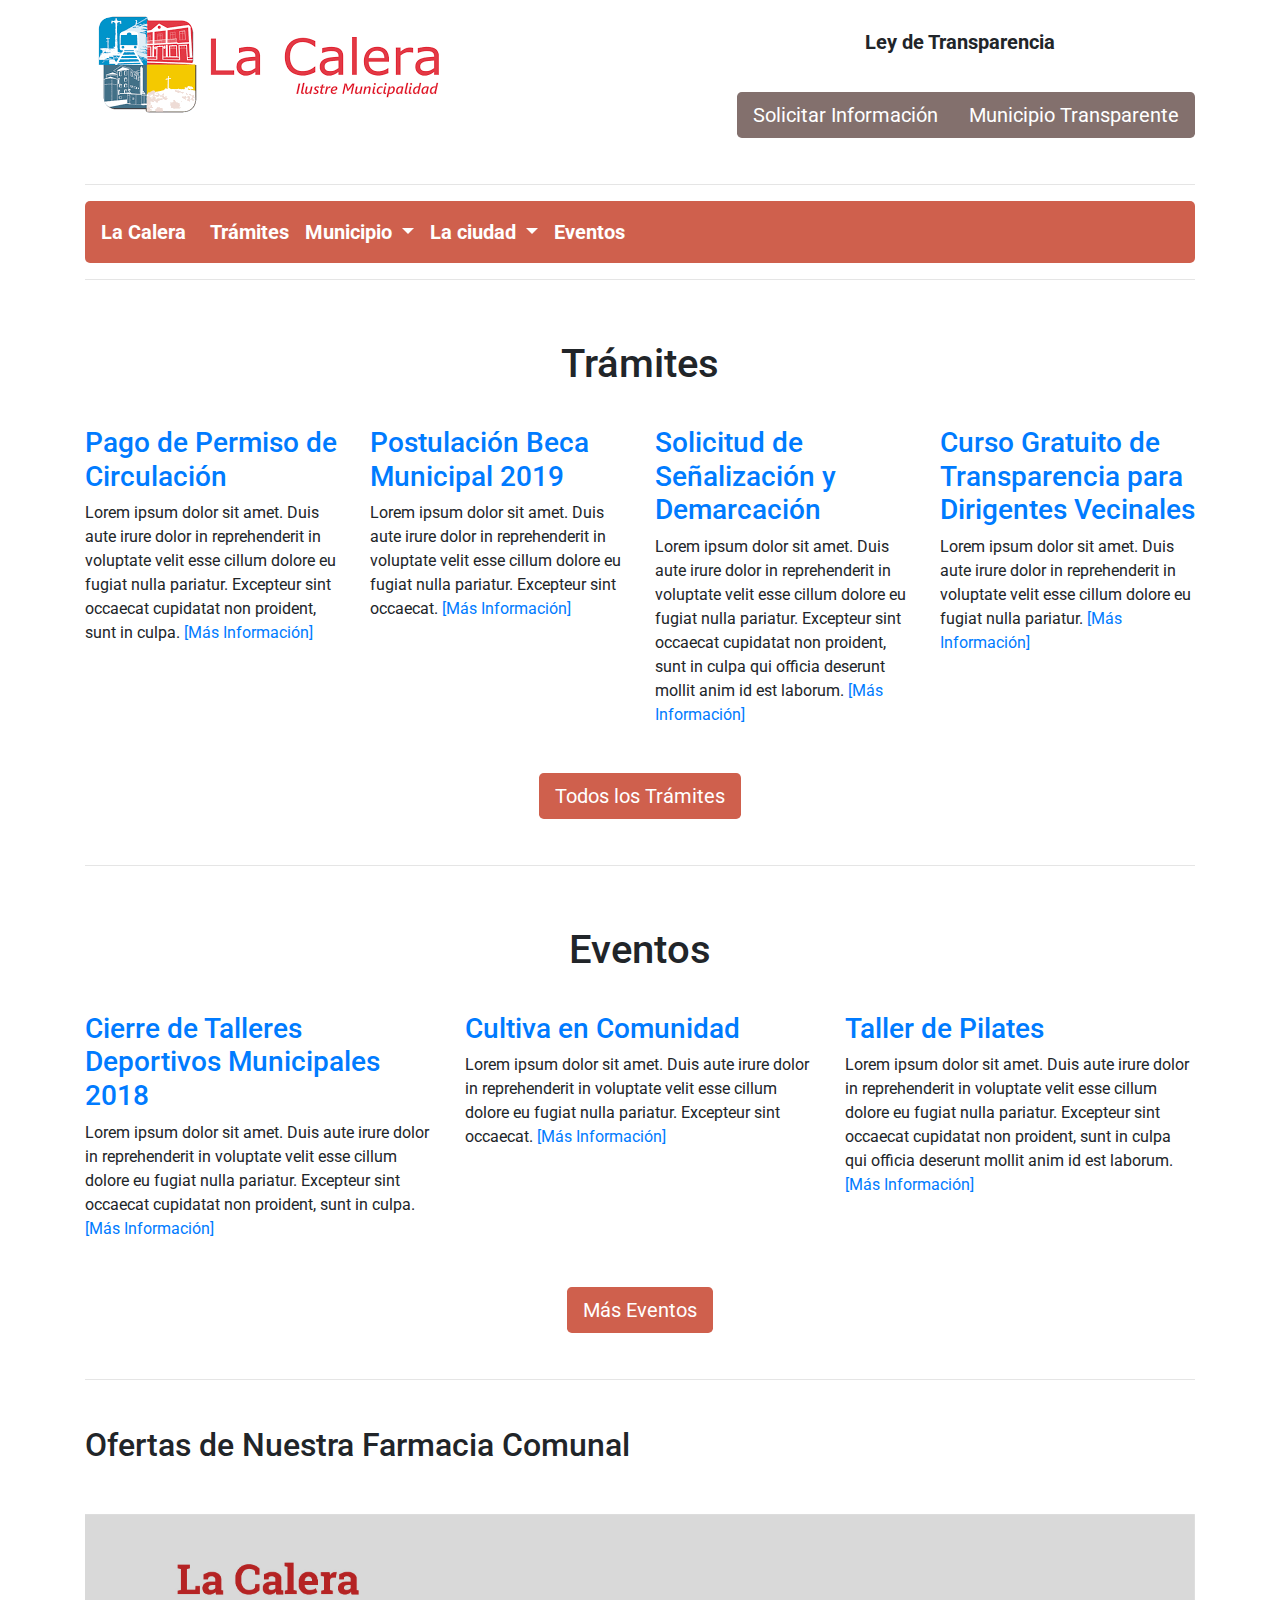
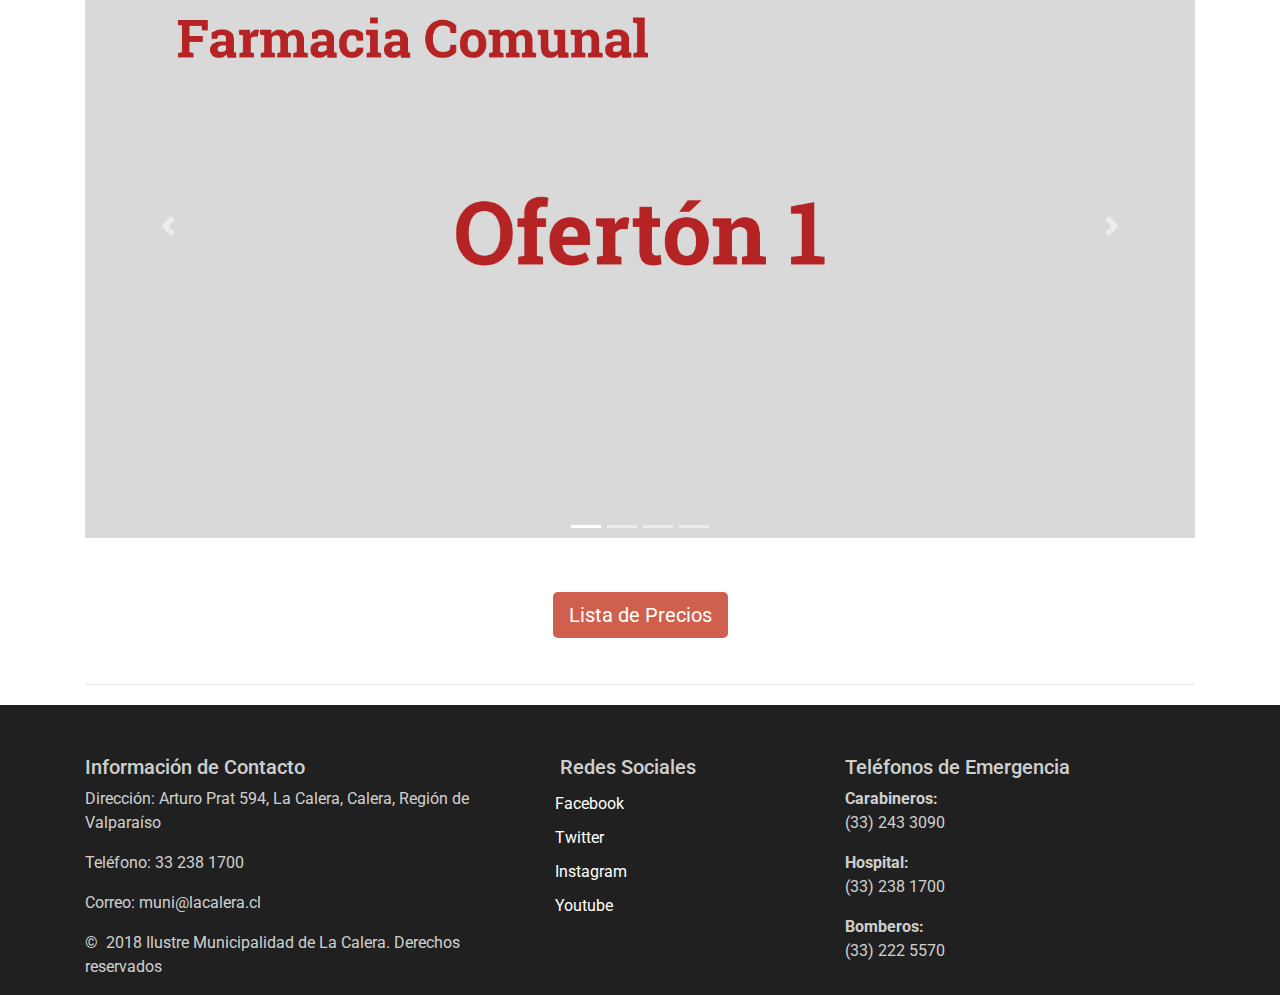
<file: bootstrap/index.html>
<!DOCTYPE html>
<html lang="es" dir="ltr">
  <head>
    <meta charset="utf-8">
    <title>La Calera</title>

    <link href="https://fonts.googleapis.com/css?family=Roboto" rel="stylesheet">
    <meta name="viewport" content="width=device-width, initial-scale=1.0">
    <link rel="stylesheet" href="css/bootstrap.min.css">
    <link rel="stylesheet" href="css/index.css">

  </head>
  <body>

    <div class="container">
      <div class="row">
        <div class="col-md">
          <img src="imagenes/LaCalera.png" align="left">

        </div>
        <div class="col-md" align="right">
            <h3 class="Transparencia"> Ley de Transparencia</h3>
          <div class="btn-group">
          <button class="btn btn-lg btn-tr1">
            <a class="lonc" href="https://www.portaltransparencia.cl/PortalPdT/web/guest/directorio-de-organismos-regulados?p_p_id=pdtorganismos_WAR_pdtorganismosportlet&orgcode=eed0173d80874210bbb59f84f65ad33f">
            Solicitar Información</a></button>
          <button class="btn btn-lg btn-tr1">
            <a class="lonc" href="http://transparencia.lacalera.cl/"></a>
            Municipio Transparente</button>
        </div>
      </div>
      </div>

<hr>
<!-- Menu de navegación -->
<nav class="navbar navbar-expand-lg navbar-light bg-light">
  <a class="navbar-brand" href="index.html">La Calera</a>
  <button class="navbar-toggler" type="button" data-toggle="collapse" data-target="#navbarNavDropdown" aria-controls="navbarNavDropdown" aria-expanded="false" aria-label="Toggle navigation">
    <span class="navbar-toggler-icon"></span>
  </button>
  <div class="collapse navbar-collapse" id="navbarNavDropdown">
    <ul class="navbar-nav">

      <li class="nav-item">
        <a class="nav-link" href="#">Trámites</a>
      </li>

      <li class="nav-item dropdown">
        <a class="nav-link dropdown-toggle" href="#" id="navbarDropdownMenuLink" role="button" data-toggle="dropdown" aria-haspopup="true" aria-expanded="false">
          Municipio
        </a>
        <div class="dropdown-menu" aria-labelledby="navbarDropdownMenuLink">
          <a class="dropdown-item" href="#">Consejo</a>
          <a class="dropdown-item" href="Alcaldesa.html">Alcaldesa</a>
          <a class="dropdown-item" href="#">Departamentos</a>
          <a class="dropdown-item" href="index_ordenanzas.html">Ordenanzas</a>
        </div>
      </li>

      <li class="nav-item dropdown">
        <a class="nav-link dropdown-toggle" href="#" id="navbarDropdownMenuLink" role="button" data-toggle="dropdown" aria-haspopup="true" aria-expanded="false">
          La ciudad
        </a>
        <div class="dropdown-menu" aria-labelledby="navbarDropdownMenuLink">
          <a class="dropdown-item" href="ciudad.html">Historia</a>
          <a class="dropdown-item" href="#">Lugares de interés</a>
        </div>

      <li class="nav-item">
        <a class="nav-link" href="eventos.html">Eventos</a>
      </li>

      </li>
    </ul>
  </div>
</nav>
<hr>
<!--fin menu de navegación-->


<!-- Trámites -->
<div>
<h1>Trámites</h1>
</div>

<div class="row">
      <div class="col-md"><h3><a href="#">Pago de Permiso de Circulación</a></h3>
        <p>Lorem ipsum dolor sit amet. Duis aute irure dolor in reprehenderit in voluptate velit esse cillum dolore eu fugiat nulla pariatur. Excepteur sint occaecat cupidatat non proident, sunt in culpa. <a href="#">[Más Información]</a></p></div>

      <div class="col-md"><h3><a href="#">Postulación Beca Municipal 2019</a></h3>
        <p>Lorem ipsum dolor sit amet. Duis aute irure dolor in reprehenderit in voluptate velit esse cillum dolore eu fugiat nulla pariatur. Excepteur sint occaecat. <a href="#">[Más Información]</a> </p></div>

      <div class="col-md"><h3><a href="#">Solicitud de Señalización y Demarcación</a></h3>
        <p>Lorem ipsum dolor sit amet. Duis aute irure dolor in reprehenderit in voluptate velit esse cillum dolore eu fugiat nulla pariatur. Excepteur sint occaecat cupidatat non proident, sunt in culpa qui officia deserunt mollit anim id est laborum. <a href="#">[Más Información]</a></p>   </div>

      <div class="col-md"><h3><a href="#">Curso Gratuito de Transparencia para Dirigentes Vecinales</a></h3>
        <p>Lorem ipsum dolor sit amet. Duis aute irure dolor in reprehenderit in voluptate velit esse cillum dolore eu fugiat nulla pariatur. <a href="#">[Más Información]</a></p></div>
  </div>
<!-- boton tramites -->
      <div class="col-12 text-center">
          <button type="button" class="btn btn-primary btn-lg">Todos los Trámites</button>
      </div>
<hr>

<!-- eventos -->
<div>
<h1>Eventos</h1>
</div>

<div class="row">
    <div class="col-md"><h3><a href="#">Cierre de Talleres Deportivos Municipales 2018</a></h3>
      <p>Lorem ipsum dolor sit amet. Duis aute irure dolor in reprehenderit in voluptate velit esse cillum dolore eu fugiat nulla pariatur. Excepteur sint occaecat cupidatat non proident, sunt in culpa. <a href="#">[Más Información]</a></p></div>

    <div class="col-md"><h3><a href="#">Cultiva en Comunidad</a></h3>
      <p>Lorem ipsum dolor sit amet. Duis aute irure dolor in reprehenderit in voluptate velit esse cillum dolore eu fugiat nulla pariatur. Excepteur sint occaecat. <a href="#">[Más Información]</a> </p></div>

    <div class="col-md"><h3><a href="#">Taller de Pilates</a></h3>
      <p>Lorem ipsum dolor sit amet. Duis aute irure dolor in reprehenderit in voluptate velit esse cillum dolore eu fugiat nulla pariatur. Excepteur sint occaecat cupidatat non proident, sunt in culpa qui officia deserunt mollit anim id est laborum. <a href="#">[Más Información]</a></p>   </div>
</div>

<!-- boton Eventos -->
<div class="col-12 text-center">
    <button type="button" class="btn btn-primary btn-lg">Más Eventos</button>
</div>
<hr>


<!-- farmacia comunal-->
<div class="row">
    <div class="col-md"><h2>Ofertas de Nuestra Farmacia Comunal</h2></div>
</div>


<!-- SLIDE-->
<div id="carouselExampleIndicators" class="carousel slide" data-ride="carousel">
  <ol class="carousel-indicators">
    <li data-target="#carouselExampleIndicators" data-slide-to="0" class="active"></li>
    <li data-target="#carouselExampleIndicators" data-slide-to="1"></li>
    <li data-target="#carouselExampleIndicators" data-slide-to="2"></li>
    <li data-target="#carouselExampleIndicators" data-slide-to="3"></li>
  </ol>

  <div class="carousel-inner">
    <div class="carousel-item active">
      <img class="d-block w-100" src="imagenes/oferton1.jpg" alt="oferta 1">
    </div>
    <div class="carousel-item">
      <img class="d-block w-100" src="imagenes/oferton2.jpg" alt="oferta 2">
    </div>
    <div class="carousel-item">
      <img class="d-block w-100" src="imagenes/oferton3.jpg" alt="oferta 3">
    </div>
    <div class="carousel-item">
      <img class="d-block w-100" src="imagenes/oferton4.jpg" alt="oferta 4">
    </div>
  </div>
  <a class="carousel-control-prev" href="#carouselExampleIndicators" role="button" data-slide="prev">
    <span class="carousel-control-prev-icon" aria-hidden="true"></span>
    <span class="sr-only">Previous</span>
  </a>
  <a class="carousel-control-next" href="#carouselExampleIndicators" role="button" data-slide="next">
    <span class="carousel-control-next-icon" aria-hidden="true"></span>
    <span class="sr-only">Next</span>
  </a>
</div>

<!--Boton-->
<br>
<div class="col-12 text-center">
    <button type="button" class="btn btn-primary btn-lg">Lista de Precios</button>
</div>
<hr>
<!-- FIN SLIDE-->

  </div>


<!--footer-->
<footer class="section footer-classic context-dark bg-image" style="background: #202020;">
        <div class="container">
          <div class="row row-30">
            <div class="col-md-4 col-xl-5">
              <div class="pr-xl-4">

                  <h5>Información de Contacto</h5>
                  <dl class="contact-list">
                    <dd>Dirección: Arturo Prat 594, La Calera, Calera, Región de Valparaíso</dd>
                  </dl>
                  <dl class="contact-list">
                    <dd>Teléfono: 33 238 1700</dd>
                  </dl>
                  <dl class="contact-list">
                  <dd><a href="mailto:muni@lacalera.cl"></a>Correo: muni@lacalera.cl</dd>
                  </dl>

                <!-- Derechos-->
                <p class="rights"><span>©  </span><span class="copyright-year">2018</span><span> </span><span>Ilustre Municipalidad de La Calera</span><span>. </span><span>Derechos reservados</span></p>
              </div>
            </div>

            <div class="col-md-4 col-xl-3">
              <h5>Redes Sociales</h5>
              <ul class="nav-list">
                <li><a href="https://www.facebook.com/munilacalera/">Facebook</a></li>
                <li><a href="https://twitter.com/MuniLaCalera">Twitter</a></li>
                <li><a href="https://www.instagram.com/lacaleramuni/">Instagram</a></li>
                <li><a href="https://www.youtube.com/user/lacaleracomunaviva">Youtube</a></li>
              </ul>
            </div>

            <div class="col-md-4">
              <h5>Teléfonos de Emergencia</h5>
              <dl class="contact-list">
                <dt>Carabineros:</dt>
                <dd>(33) 243 3090</dd>
              </dl>
              <dl class="contact-list">
                <dt>Hospital:</dt>
                <dd>(33) 238 1700</dd>
              </dl>
              <dl class="contact-list">
                <dt>Bomberos:</dt>
                <dd>(33) 222 5570</dd>
              </dl>
            </div>
          </div>
        </div>

</footer>
<!--fin footer-->

<script src="js/jquery.js"></script>
<script src="js/bootstrap.min.js"></script>
  </body>
</html>
</file>
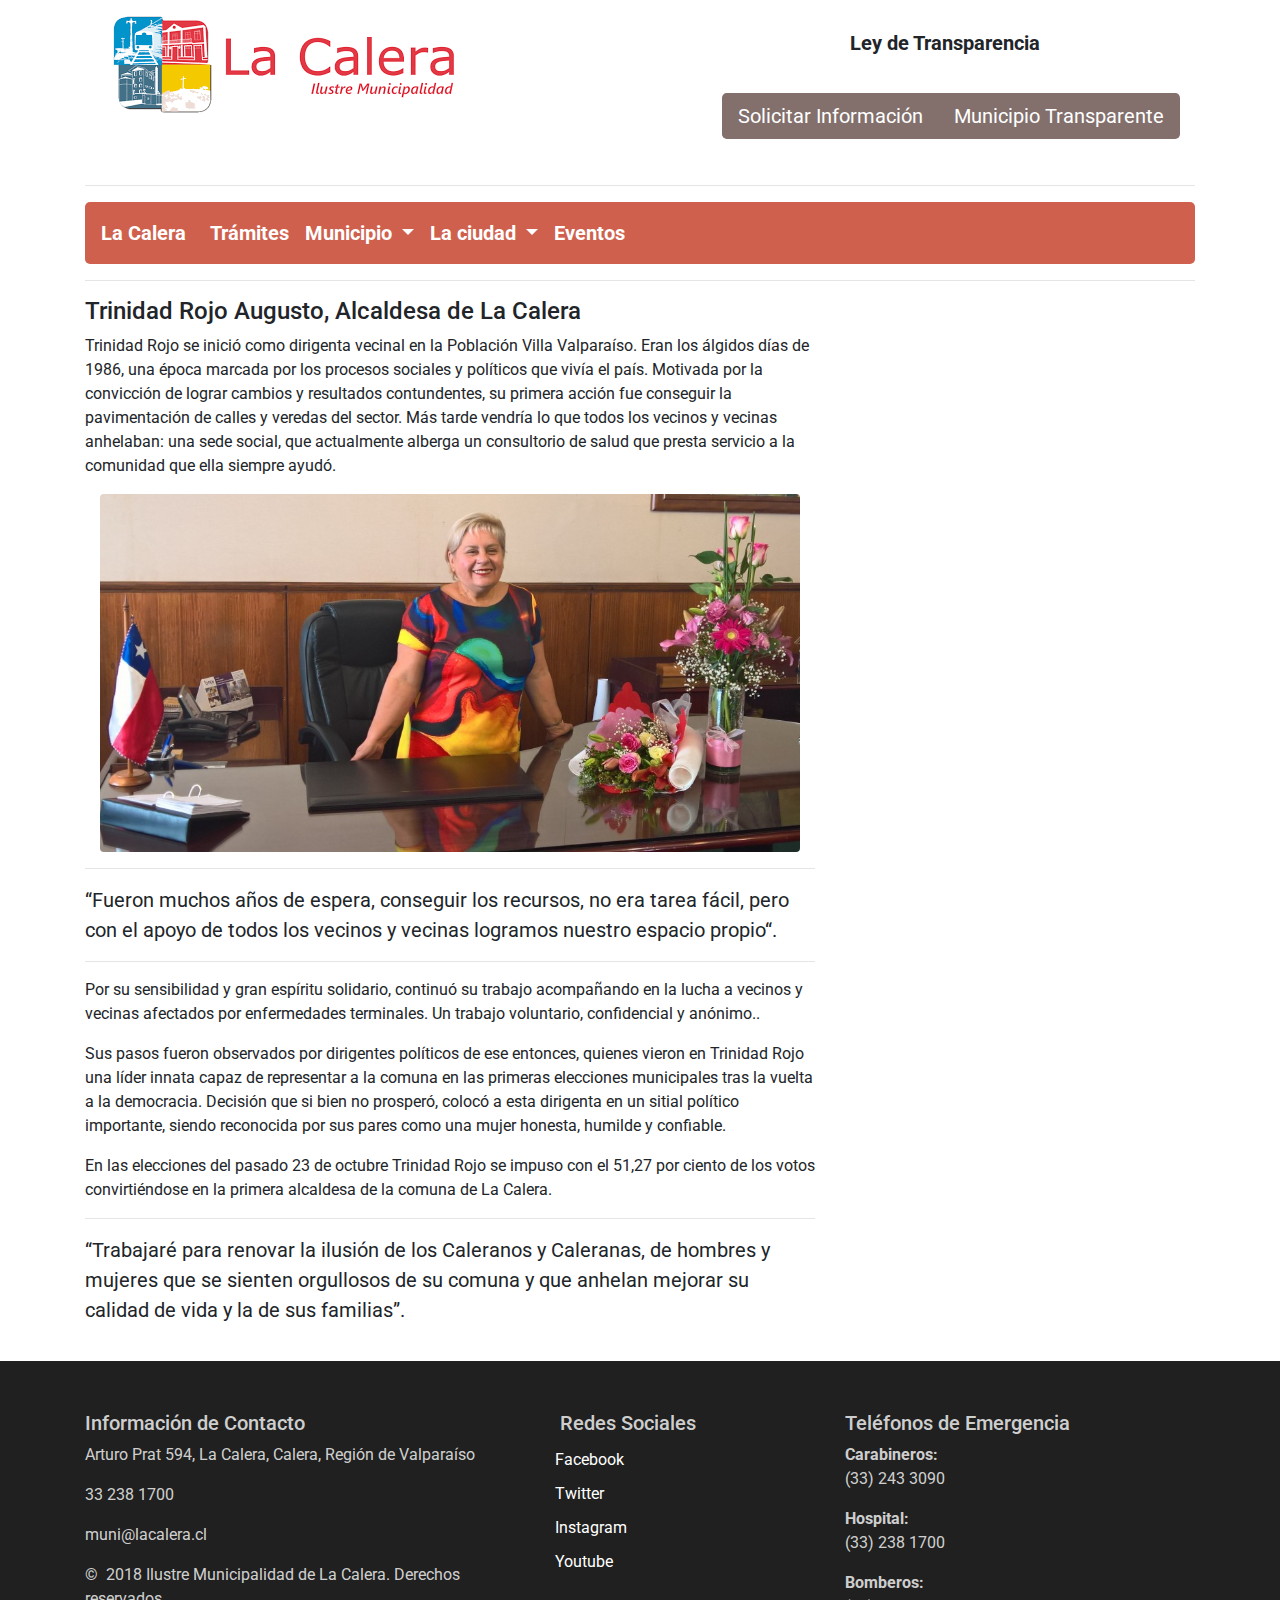
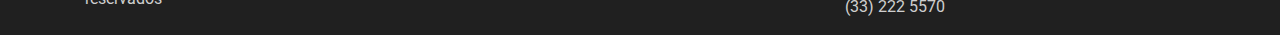
<file: bootstrap/Alcaldesa.html>
<!DOCTYPE html>
<html lang="es" dir="ltr">
  <head>
    <meta charset="utf-8">
    <title>Nuestra Alcaldesa</title>

    <link href="https://fonts.googleapis.com/css?family=Roboto" rel="stylesheet">
    <meta name="viewport" content="width=device-width, initial-scale=1.0">
    <link rel="stylesheet" href="css/bootstrap.min.css">
    <link rel="stylesheet" href="css/index.css">

  </head>
  <body>
    <div class="container">
      <div class="rowt">
        <div class="col-md">
          <img src="imagenes/LaCalera.png" align="left">

        </div>
        <div class="col-md" align="right">
            <h3 class="Transparencia"> Ley de Transparencia</h3>
          <div class="btn-group">
          <button class="btn btn-lg btn-tr1">
            <a class="lonc"href="https://www.portaltransparencia.cl/PortalPdT/web/guest/directorio-de-organismos-regulados?p_p_id=pdtorganismos_WAR_pdtorganismosportlet&orgcode=eed0173d80874210bbb59f84f65ad33f">
            Solicitar Información</button></a>
          <button class="btn btn-lg btn-tr1">
            <a class="lonc"href="http://transparencia.lacalera.cl/">
            Municipio Transparente</button></link></a>
        </div>
      </div>
      </div>

<hr>
<!-- Menu de navegación -->
<nav class="navbar navbar-expand-lg navbar-light bg-light">
  <a class="navbar-brand" href="index.html">La Calera</a>
  <button class="navbar-toggler" type="button" data-toggle="collapse" data-target="#navbarNavDropdown" aria-controls="navbarNavDropdown" aria-expanded="false" aria-label="Toggle navigation">
    <span class="navbar-toggler-icon"></span>
  </button>
  <div class="collapse navbar-collapse" id="navbarNavDropdown">
    <ul class="navbar-nav">

      <li class="nav-item">
        <a class="nav-link" href="#">Trámites</a>
      </li>

      <li class="nav-item dropdown">
        <a class="nav-link dropdown-toggle" href="#" id="navbarDropdownMenuLink" role="button" data-toggle="dropdown" aria-haspopup="true" aria-expanded="false">
          Municipio
        </a>
        <div class="dropdown-menu" aria-labelledby="navbarDropdownMenuLink">
          <a class="dropdown-item" href="#">Consejo</a>
          <a class="dropdown-item" href="Alcaldesa.html">Alcaldesa</a>
          <a class="dropdown-item" href="#">Departamentos</a>
          <a class="dropdown-item" href="index_ordenanzas.html">Ordenanzas</a>
        </div>
      </li>

      <li class="nav-item dropdown">
        <a class="nav-link dropdown-toggle" href="#" id="navbarDropdownMenuLink" role="button" data-toggle="dropdown" aria-haspopup="true" aria-expanded="false">
          La ciudad
        </a>
        <div class="dropdown-menu" aria-labelledby="navbarDropdownMenuLink">
          <a class="dropdown-item" href="ciudad.html">Historia</a>
          <a class="dropdown-item" href="#">Lugares de interés</a>
        </div>

      <li class="nav-item">
        <a class="nav-link" href="eventos.html">Eventos</a>
      </li>

      </li>
    </ul>
  </div>
</nav>
<hr>
<!--fin menu de navegación-->

<!--Alcardesa-->
<div class="row">
  <div class="col-lg-8">
    <h4>Trinidad Rojo Augusto, Alcaldesa de La Calera</h4>
    <p class="lectura">Trinidad Rojo se inició como dirigenta vecinal en la Población Villa Valparaíso. Eran los álgidos días de 1986, una época marcada por los procesos sociales y políticos que vivía el país. Motivada por la convicción de lograr cambios y resultados contundentes, su primera acción fue conseguir la pavimentación de calles y veredas del sector. Más tarde vendría lo que todos los vecinos y vecinas anhelaban: una sede social, que actualmente alberga un consultorio de salud que presta servicio a la comunidad que ella siempre ayudó.</p>

    <div class="col">
      <img src="imagenes/Alcaldesa-Trinidad-Rojo-2-1024x524.jpg" class="img-fluid rounded" alt="Imagen de Alcaldesa Trinidad Rojo">
    </div>
    <hr>
    <blockquote class="blockquote">
      <p class="mb-0">“Fueron muchos años de espera, conseguir los recursos, no era tarea fácil, pero con el apoyo de todos los vecinos y vecinas logramos nuestro espacio propio“.</p>

    </blockquote>

<hr>

    <p class="lectura">Por su sensibilidad y gran espíritu  solidario, continuó su trabajo  acompañando en la lucha a vecinos y vecinas  afectados por enfermedades terminales. Un trabajo voluntario, confidencial y anónimo..</p>
    <p class="lectura">Sus pasos fueron observados por dirigentes políticos de ese entonces, quienes vieron en Trinidad Rojo una líder innata capaz de representar a la comuna en las primeras elecciones municipales tras  la vuelta a la democracia. Decisión que si bien no prosperó, colocó a esta dirigenta en un sitial político importante, siendo reconocida por sus pares como una mujer honesta, humilde y confiable.</p>
    <p class="lectura">En las elecciones del pasado 23 de octubre Trinidad Rojo se impuso con el 51,27 por ciento de los votos convirtiéndose en la primera alcaldesa de la comuna de La Calera.</p>
    <blockquote class="blockquote">

<hr>

      <p class="mb-0">“Trabajaré para renovar la ilusión de los Caleranos y Caleranas, de hombres y mujeres que se sienten orgullosos de su comuna y que anhelan mejorar su calidad de vida y la de sus familias”.</p>
    </blockquote>


</div>
  <div class="col-lg-4">
    <p></p>
  </div>
</div>





</div>
<!--footer-->
<footer class="section footer-classic context-dark bg-image" style="background: #202020;">
        <div class="container">
          <div class="row row-30">
            <div class="col-md-4 col-xl-5">
              <div class="pr-xl-4">

                  <h5>Información de Contacto</h5>
                  <dl class="contact-list">
                    <dd>Arturo Prat 594, La Calera, Calera, Región de Valparaíso</dd>
                  </dl>
                  <dl class="contact-list">
                    <dd>33 238 1700</dd>
                  </dl>
                  <dl class="contact-list">
                  <dd><a href="mailto:muni@lacalera.cl"></a>muni@lacalera.cl</dd>
                  </dl>

                <!-- Derechos-->
                <p class="rights"><span>©  </span><span class="copyright-year">2018</span><span> </span><span>Ilustre Municipalidad de La Calera</span><span>. </span><span>Derechos reservados</span></p>
              </div>
            </div>

            <div class="col-md-4 col-xl-3">
              <h5>Redes Sociales</h5>
              <ul class="nav-list">
                <li><a href="https://www.facebook.com/munilacalera/">Facebook</a></li>
                <li><a href="https://twitter.com/MuniLaCalera">Twitter</a></li>
                <li><a href="https://www.instagram.com/lacaleramuni/">Instagram</a></li>
                <li><a href="https://www.youtube.com/user/lacaleracomunaviva">Youtube</a></li>
              </ul>
            </div>

            <div class="col-md-4">
              <h5>Teléfonos de Emergencia</h5>
              <dl class="contact-list">
                <dt>Carabineros:</dt>
                <dd>(33) 243 3090</dd>
              </dl>
              <dl class="contact-list">
                <dt>Hospital:</dt>
                <dd>(33) 238 1700</dd>
              </dl>
              <dl class="contact-list">
                <dt>Bomberos:</dt>
                <dd>(33) 222 5570</dd>
              </dl>
            </div>
          </div>
        </div>

</footer>
<!--fin footer-->

<script src="js/jquery.js"></script>
<script src="js/bootstrap.min.js"></script>
  </body>
</html>
</file>
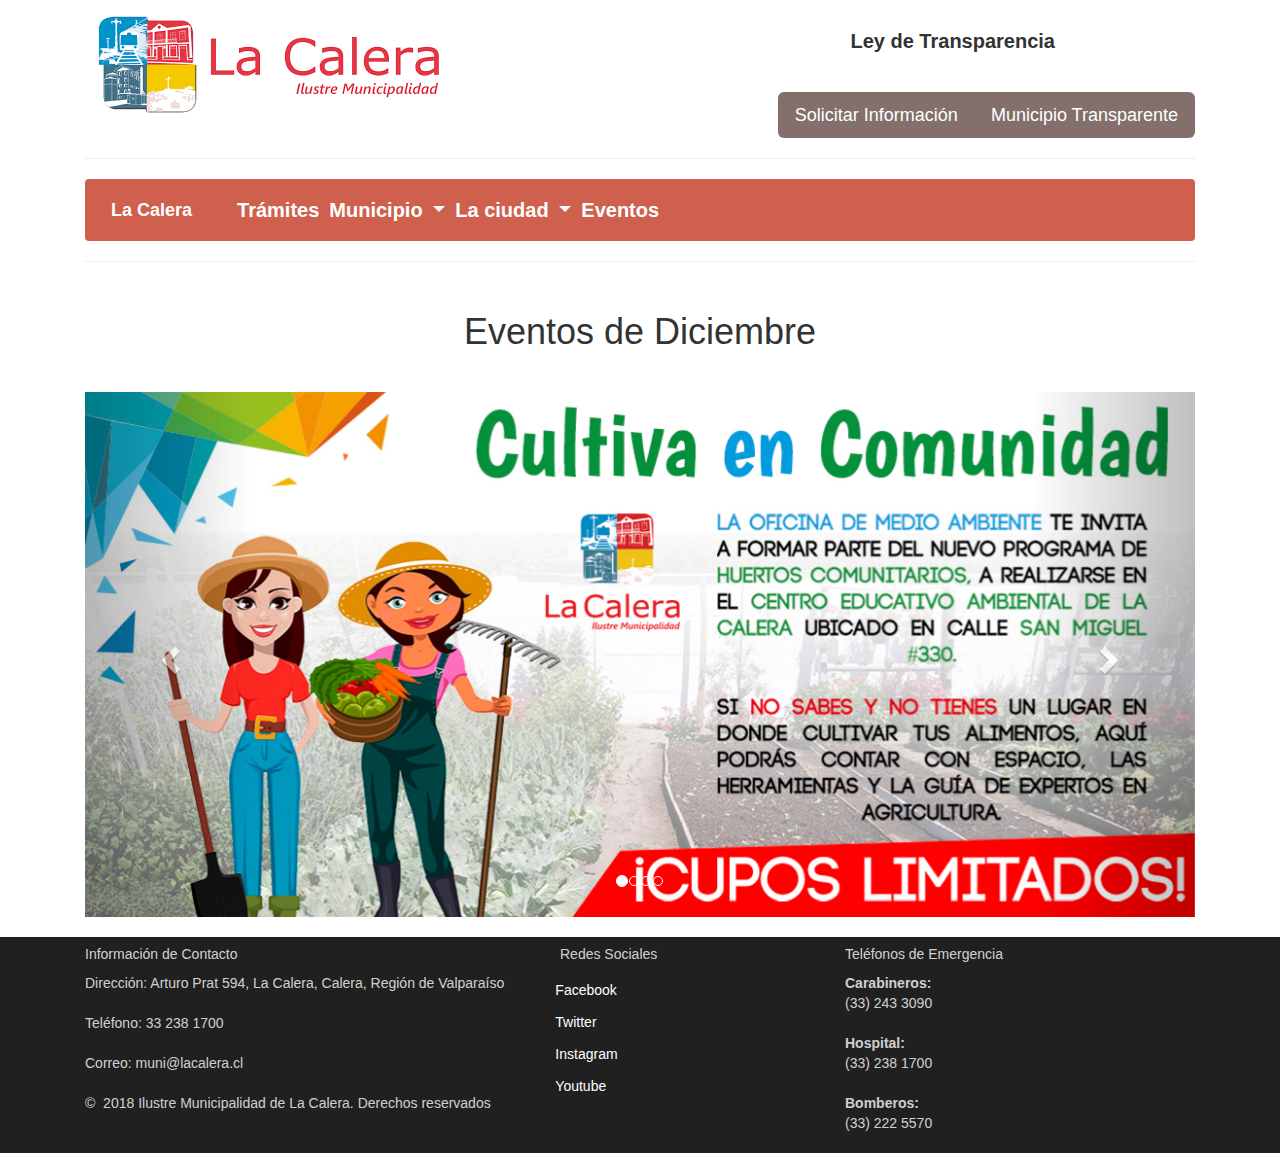
<file: bootstrap/eventos.html>
<!DOCTYPE html>
<html lang="es" dir="ltr">
  <head>
    <meta charset="utf-8">
    <title>Eventos</title>

    <link href="https://fonts.googleapis.com/css?family=Roboto" rel="stylesheet">
    <meta name="viewport" content="width=device-width, initial-scale=1.0">
    <link rel="stylesheet" href="css/bootstrap.min.css">
    <link rel="stylesheet" href="css/index.css">
    <link rel="stylesheet" href="https://maxcdn.bootstrapcdn.com/bootstrap/3.3.7/css/bootstrap.min.css">
      <script src="https://ajax.googleapis.com/ajax/libs/jquery/3.3.1/jquery.min.js"></script>
      <script src="https://maxcdn.bootstrapcdn.com/bootstrap/3.3.7/js/bootstrap.min.js"></script>

  </head>
  <body>
    <div class="container">
      <div class="row">
        <div class="col-md">
          <img src="imagenes/LaCalera.png" align="left">

        </div>
        <div class="col-md" align="right">
            <h3 class="Transparencia"> Ley de Transparencia</h3>
          <div class="btn-group">
          <button class="btn btn-lg btn-tr1">
            <a class="lonc"href="https://www.portaltransparencia.cl/PortalPdT/web/guest/directorio-de-organismos-regulados?p_p_id=pdtorganismos_WAR_pdtorganismosportlet&orgcode=eed0173d80874210bbb59f84f65ad33f">
            Solicitar Información</button></a>
          <button class="btn btn-lg btn-tr1">
            <a class="lonc"href="http://transparencia.lacalera.cl/">
            Municipio Transparente</button></link></a>
        </div>
      </div>
      </div>

      <header>
      </header>
<hr>
<!-- Menu de navegación -->
<nav class="navbar navbar-expand-lg navbar-light bg-light">
  <a class="navbar-brand" href="index.html">La Calera</a>
  <button class="navbar-toggler" type="button" data-toggle="collapse" data-target="#navbarNavDropdown" aria-controls="navbarNavDropdown" aria-expanded="false" aria-label="Toggle navigation">
    <span class="navbar-toggler-icon"></span>
  </button>
  <div class="collapse navbar-collapse" id="navbarNavDropdown">
    <ul class="navbar-nav">

      <li class="nav-item">
        <a class="nav-link" href="#">Trámites</a>
      </li>

      <li class="nav-item dropdown">
        <a class="nav-link dropdown-toggle" href="#" id="navbarDropdownMenuLink" role="button" data-toggle="dropdown" aria-haspopup="true" aria-expanded="false">
          Municipio
        </a>
        <div class="dropdown-menu" aria-labelledby="navbarDropdownMenuLink">
          <a class="dropdown-item" href="#">Consejo</a>
          <a class="dropdown-item" href="Alcaldesa.html">Alcaldesa</a>
          <a class="dropdown-item" href="#">Departamentos</a>
          <a class="dropdown-item" href="index_ordenanzas.html">Ordenanzas</a>
        </div>
      </li>

      <li class="nav-item dropdown">
        <a class="nav-link dropdown-toggle" href="#" id="navbarDropdownMenuLink" role="button" data-toggle="dropdown" aria-haspopup="true" aria-expanded="false">
          La ciudad
        </a>
        <div class="dropdown-menu" aria-labelledby="navbarDropdownMenuLink">
          <a class="dropdown-item" href="#">Historia</a>
          <a class="dropdown-item" href="#">Lugares de interés</a>
        </div>

      <li class="nav-item">
        <a class="nav-link" href="eventos.html">Eventos</a>
      </li>

      </li>
    </ul>
  </div>
</nav>
<hr>


<!--EVENTOS-->

<div class="container-eventos">
    <h1>Eventos de Diciembre</h1>
</div>

<div id="myCarousel" class="carousel slide" data-ride="carousel">

<!-- indicadores -->
<ol class="carousel-indicators">
<li data-target="#myCarousel" data-slide-to="0" class="active"></li>
<li data-target="#myCarousel" data-slide-to="1"></li>
<li data-target="#myCarousel" data-slide-to="2"></li>
<li data-target="#myCarousel" data-slide-to="3"></li>

</ol>

<!-- wrapper slides -->
<div class="carousel-inner">

<div class="item active">
  <a title="comunidad" href="http://lacalera.cl/archivo/7362"><img src="imagenes/comunidad.jpg" alt="comunidad"></a>
</div>

<div class="item">
  <a title="horario cardio" href="http://lacalera.cl/archivo/6530"><img src="imagenes/horario-cardio.jpg" alt="horario cardio"></a>
</div>

<div class="item">
  <a title="campaña de tapitas" href="http://lacalera.cl/archivo/6011"><img src="imagenes/campaña-de-tapita.jpg" alt="campaña de tapitas"></a>
</div>

<div class="item">
  <a title="termino taller 2018" href="http://lacalera.cl/archivo/7437"><img src="imagenes/termino_taller2018.jpg" alt="termino taller 2018"></a>
</div>

</div>

<!-- botones -->
<a class="left carousel-control" href="#myCarousel" data-slide="prev">
<span class="glyphicon glyphicon-chevron-left"></span>
<span class="sr-only">Previous</span>
</a>
<a class="right carousel-control" href="#myCarousel" data-slide="next">
<span class="glyphicon glyphicon-chevron-right"></span>
<span class="sr-only">Next</span>
</a>
</div>




    </div>
</div>

</div>




<!--FIN EVENTOS-->


<!--footer-->
<footer class="section footer-classic context-dark bg-image" style="background: #202020;">
        <div class="container">
          <div class="row row-30">
            <div class="col-md-4 col-xl-5">
              <div class="pr-xl-4">

                  <h5>Información de Contacto</h5>
                  <dl class="contact-list">
                    <dd>Dirección: Arturo Prat 594, La Calera, Calera, Región de Valparaíso</dd>
                  </dl>
                  <dl class="contact-list">
                    <dd>Teléfono: 33 238 1700</dd>
                  </dl>
                  <dl class="contact-list">
                  <dd><a href="mailto:muni@lacalera.cl"></a>Correo: muni@lacalera.cl</dd>
                  </dl>

                <!-- Derechos-->
                <p class="rights"><span>©  </span><span class="copyright-year">2018</span><span> </span><span>Ilustre Municipalidad de La Calera</span><span>. </span><span>Derechos reservados</span></p>
              </div>
            </div>

            <div class="col-md-4 col-xl-3">
              <h5>Redes Sociales</h5>
              <ul class="nav-list">
                <li><a href="https://www.facebook.com/munilacalera/">Facebook</a></li>
                <li><a href="https://twitter.com/MuniLaCalera">Twitter</a></li>
                <li><a href="https://www.instagram.com/lacaleramuni/">Instagram</a></li>
                <li><a href="https://www.youtube.com/user/lacaleracomunaviva">Youtube</a></li>
              </ul>
            </div>

            <div class="col-md-4">
              <h5>Teléfonos de Emergencia</h5>
              <dl class="contact-list">
                <dt>Carabineros:</dt>
                <dd>(33) 243 3090</dd>
              </dl>
              <dl class="contact-list">
                <dt>Hospital:</dt>
                <dd>(33) 238 1700</dd>
              </dl>
              <dl class="contact-list">
                <dt>Bomberos:</dt>
                <dd>(33) 222 5570</dd>
              </dl>
            </div>
          </div>
        </div>

</footer>
<!--fin footer-->

<script src="js/jquery.js"></script>
<script src="js/bootstrap.min.js"></script>
  </body>
</html>
</file>
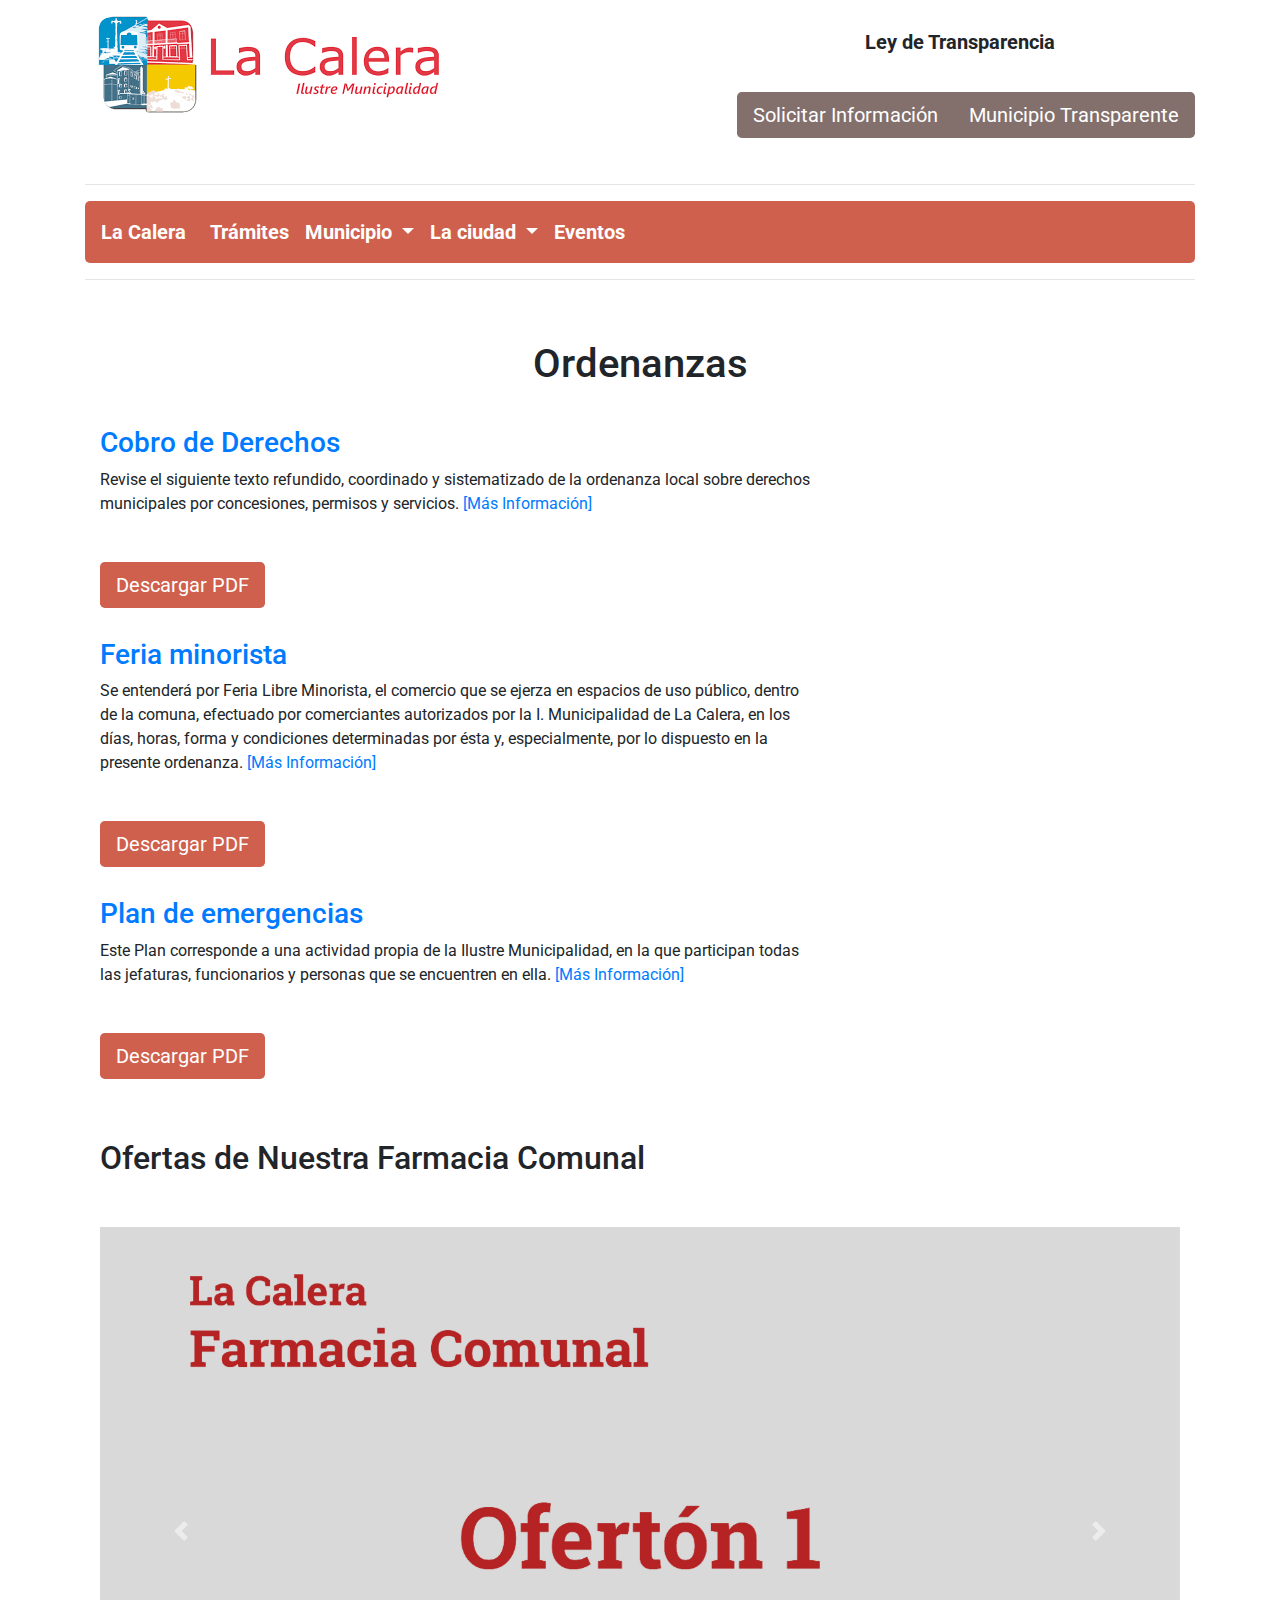
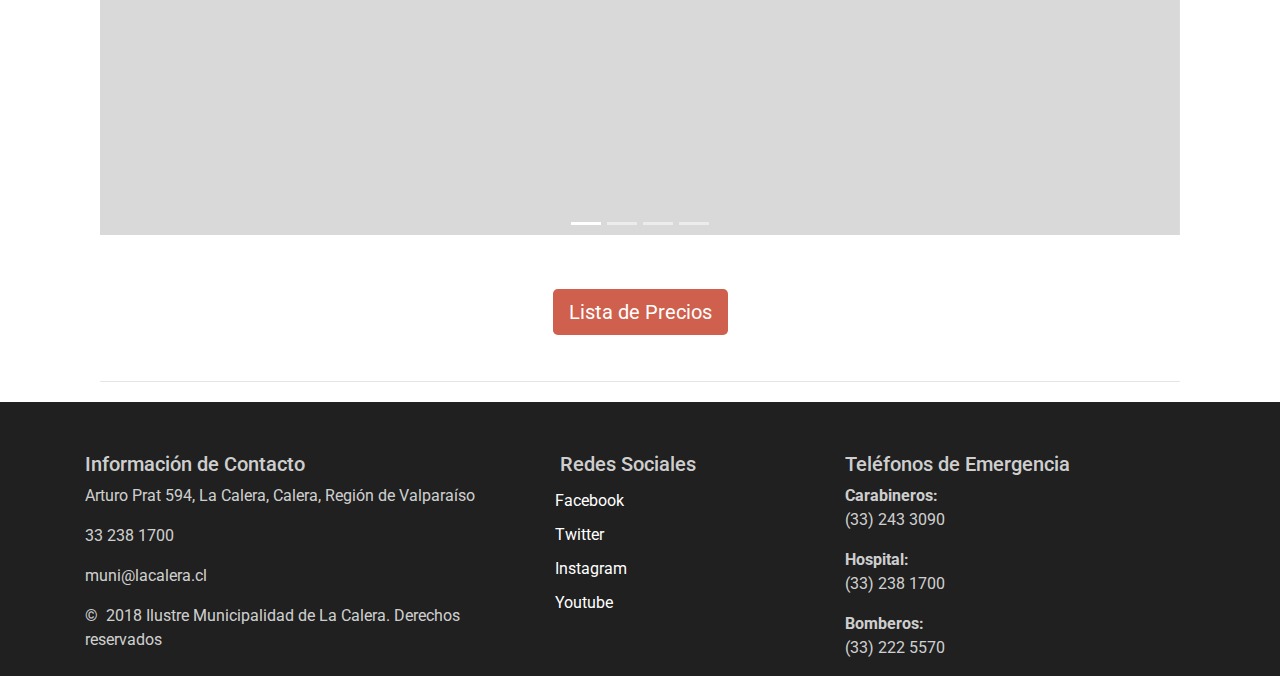
<file: bootstrap/index_ordenanzas.html>
<!DOCTYPE html>
<html lang="es" dir="ltr">
  <head>
    <meta charset="utf-8">
    <title>Ordenanzas</title>

    <link href="https://fonts.googleapis.com/css?family=Roboto" rel="stylesheet">
    <meta name="viewport" content="width=device-width, initial-scale=1.0">
    <link rel="stylesheet" href="css/bootstrap.min.css">
    <link rel="stylesheet" href="css/index.css">

  </head>
  <body>
    <div class="container">
      <div class="row">
        <div class="col-md">
          <img src="imagenes/LaCalera.png" align="left">

        </div>
        <div class="col-md" align="right">
            <h3 class="Transparencia"> Ley de Transparencia</h3>
          <div class="btn-group">
          <button class="btn btn-lg btn-tr1">
            <a class="lonc" href="https://www.portaltransparencia.cl/PortalPdT/web/guest/directorio-de-organismos-regulados?p_p_id=pdtorganismos_WAR_pdtorganismosportlet&orgcode=eed0173d80874210bbb59f84f65ad33f">
            Solicitar Información</a></button>
          <button class="btn btn-lg btn-tr1">
            <a class="lonc" href="http://transparencia.lacalera.cl/"></a>
            Municipio Transparente</button>
        </div>
      </div>
      </div>




<hr>
<!-- Menu de navegación -->
<nav class="navbar navbar-expand-lg navbar-light bg-light">
  <a class="navbar-brand" href="index.html">La Calera</a>
  <button class="navbar-toggler" type="button" data-toggle="collapse" data-target="#navbarNavDropdown" aria-controls="navbarNavDropdown" aria-expanded="false" aria-label="Toggle navigation">
    <span class="navbar-toggler-icon"></span>
  </button>
  <div class="collapse navbar-collapse" id="navbarNavDropdown">
    <ul class="navbar-nav">

      <li class="nav-item">
        <a class="nav-link" href="#">Trámites</a>
      </li>

      <li class="nav-item dropdown">
        <a class="nav-link dropdown-toggle" href="#" id="navbarDropdownMenuLink" role="button" data-toggle="dropdown" aria-haspopup="true" aria-expanded="false">
          Municipio
        </a>
        <div class="dropdown-menu" aria-labelledby="navbarDropdownMenuLink">
          <a class="dropdown-item" href="#">Consejo</a>
          <a class="dropdown-item" href="Alcaldesa.html">Alcaldesa</a>
          <a class="dropdown-item" href="#">Departamentos</a>
          <a class="dropdown-item" href="index_ordenanzas.html">Ordenanzas</a>
        </div>
      </li>

      <li class="nav-item dropdown">
        <a class="nav-link dropdown-toggle" href="#" id="navbarDropdownMenuLink" role="button" data-toggle="dropdown" aria-haspopup="true" aria-expanded="false">
          La ciudad
        </a>
        <div class="dropdown-menu" aria-labelledby="navbarDropdownMenuLink">
          <a class="dropdown-item" href="ciudad.html">Historia</a>
          <a class="dropdown-item" href="#">Lugares de interés</a>
        </div>

      <li class="nav-item">
        <a class="nav-link" href="eventos.html">Eventos</a>
      </li>

      </li>
    </ul>
  </div>
</nav>
<hr>
<!--fin menu de navegación-->


<!-- Trámites -->
<div class="container">


<div>
<h1>Ordenanzas</h1>
</div>

<div class="row">
      <div class="col-lg-8 "><h3><a href="#">Cobro de Derechos</a></h3>
        <p>Revise el siguiente texto refundido, coordinado y sistematizado de la
          ordenanza local sobre derechos municipales por concesiones, permisos y servicios.  <a href="#">[Más Información]</a></p></div>
        <div class="col-12 in-block ">
            <button type="button" class="btn btn-primary btn-lg">Descargar PDF</button>
       </div>
      <div class="col-lg-8 "><h3><a href="#">Feria minorista</a></h3>
        <p>Se entenderá por Feria Libre Minorista, el comercio que se ejerza en espacios de uso público, dentro de la comuna, efectuado por comerciantes autorizados por la I. Municipalidad de La Calera, en los días, horas, forma y
         condiciones determinadas por ésta y, especialmente, por lo dispuesto en la presente ordenanza. <a href="#">[Más Información]</a> </p></div>
        <div class="col-12 in-block ">
            <button type="button" class="btn btn-primary btn-lg">Descargar PDF</button>
       </div>
      <div class="col-lg-8 "><h3><a href="#">Plan de emergencias</a></h3>
        <p>Este Plan corresponde a una actividad propia de la Ilustre Municipalidad, en la que participan todas las jefaturas, funcionarios y personas que se encuentren en ella. <a href="#">[Más Información]</a></p>   </div>
        <div class="col-12 in-block ">
            <button type="button" class="btn btn-primary btn-lg">Descargar PDF</button>
       </div>

</div>

<!-- farmacia comunal-->
<div class="row">
    <div class="col-md"><h2>Ofertas de Nuestra Farmacia Comunal</h2></div>
</div>


<!-- SLIDE-->
<div id="carouselExampleIndicators" class="carousel slide" data-ride="carousel">
  <ol class="carousel-indicators">
    <li data-target="#carouselExampleIndicators" data-slide-to="0" class="active"></li>
    <li data-target="#carouselExampleIndicators" data-slide-to="1"></li>
    <li data-target="#carouselExampleIndicators" data-slide-to="2"></li>
    <li data-target="#carouselExampleIndicators" data-slide-to="3"></li>
  </ol>

  <div class="carousel-inner">
    <div class="carousel-item active">
      <img class="d-block w-100" src="imagenes/oferton1.jpg" alt="oferta 1">
    </div>
    <div class="carousel-item">
      <img class="d-block w-100" src="imagenes/oferton2.jpg" alt="oferta 2">
    </div>
    <div class="carousel-item">
      <img class="d-block w-100" src="imagenes/oferton3.jpg" alt="oferta 3">
    </div>
    <div class="carousel-item">
      <img class="d-block w-100" src="imagenes/oferton4.jpg" alt="oferta 4">
    </div>
  </div>
  <a class="carousel-control-prev" href="#carouselExampleIndicators" role="button" data-slide="prev">
    <span class="carousel-control-prev-icon" aria-hidden="true"></span>
    <span class="sr-only">Previous</span>
  </a>
  <a class="carousel-control-next" href="#carouselExampleIndicators" role="button" data-slide="next">
    <span class="carousel-control-next-icon" aria-hidden="true"></span>
    <span class="sr-only">Next</span>
  </a>
</div>

<!--Boton-->
<br>
<div class="col-12 text-center">
    <button type="button" class="btn btn-primary btn-lg">Lista de Precios</button>

</div>
<hr>
<!-- FIN SLIDE-->

  </div>

</div>

<!--footer-->
<footer class="section footer-classic context-dark bg-image" style="background: #202020;">
        <div class="container">
          <div class="row row-30">
            <div class="col-md-4 col-xl-5">
              <div class="pr-xl-4">

                  <h5>Información de Contacto</h5>
                  <dl class="contact-list">
                    <dd>Arturo Prat 594, La Calera, Calera, Región de Valparaíso</dd>
                  </dl>
                  <dl class="contact-list">
                    <dd>33 238 1700</dd>
                  </dl>
                  <dl class="contact-list">
                  <dd><a href="mailto:muni@lacalera.cl"></a>muni@lacalera.cl</dd>
                  </dl>

                <!-- Derechos-->
                <p class="rights"><span>©  </span><span class="copyright-year">2018</span><span> </span><span>Ilustre Municipalidad de La Calera</span><span>. </span><span>Derechos reservados</span></p>
              </div>
            </div>

            <div class="col-md-4 col-xl-3">
              <h5>Redes Sociales</h5>
              <ul class="nav-list">
                <li><a href="https://www.facebook.com/munilacalera/">Facebook</a></li>
                <li><a href="https://twitter.com/MuniLaCalera">Twitter</a></li>
                <li><a href="https://www.instagram.com/lacaleramuni/">Instagram</a></li>
                <li><a href="https://www.youtube.com/user/lacaleracomunaviva">Youtube</a></li>
              </ul>
            </div>

            <div class="col-md-4">
              <h5>Teléfonos de Emergencia</h5>
              <dl class="contact-list">
                <dt>Carabineros:</dt>
                <dd>(33) 243 3090</dd>
              </dl>
              <dl class="contact-list">
                <dt>Hospital:</dt>
                <dd>(33) 238 1700</dd>
              </dl>
              <dl class="contact-list">
                <dt>Bomberos:</dt>
                <dd>(33) 222 5570</dd>
              </dl>
            </div>
          </div>
        </div>

</footer>


<!--fin footer-->

<script src="js/jquery.js"></script>
<script src="js/bootstrap.min.js"></script>
  </body>
</html>
</file>
<file: bootstrap/css/index.css>
/** inicio codigo del tomi**/

h1{
  text-align: center;
  margin-top: 30px;
  padding: 30px;
}

h2{
  margin-top: 30px;
  margin-bottom: 50px;
}

.Muni{
  text-align: right;
  margin-bottom: 50px;
  margin-top: 50px;
  font-size: 20px;

}

.navbar{
  background-color: #CF604D !important;
  border-radius: 5px;
}

.navbar .navbar-brand{
  color: #fff;
  font-weight: bold;

}

.navbar .navbar-brand:hover{
  color: #DBC2BE;
}

.navbar .navbar-nav li a{
  color: #fff !important;
  font-weight: bold;
  font-size: 20px;
}

.navbar .navbar-nav li a:hover{
  background-color: #CA776A;
}

.navbar .nav-item .dropdown-menu .dropdown-item{
  color: #000 !important;
  font-weight: normal;
}

.navbar .nav-item .dropdown-menu .dropdown-item:hover{
  color: #fff !important;
  font-weight: normal;
  background-color: #CF604D;
}

.btn{
  background-color: #CF604D;
  margin-top: 30px;
  margin-bottom: 30px;
  color: white;
  border: none;
}

.btn:hover{
  background-color: #DBC2BE;
}
.navbar-toggler{
  background-color: white;
}
a:link
{
text-decoration:none;
}
a:hover{
  color: #CF604D;
}
/**HEADER**/
header a{
  text-decoration: none;
  color: white;
}

.btn-group{
  text-align: right;

}

.Transparencia{
  text-align:right;
  font-size: 20px;
  margin-top: 30px;
  margin-right: 140px;
  font-weight: bold;
}
.lonc{
  color: white;
}
.btn-tr1{
  background-color: #83706D !important;

}
.btn-tr1:hover{
  background-color: #BC9791 !important;
}
/**FIN HEADER **/
/**fin del codigo del tomi**/
/** FOOTER **/
h5{
  margin-top: 50px
}


footer {
  margin-top: 20px;
}

.context-dark, .bg-gray-dark, .bg-primary {
    color: rgba(255, 255, 255, 0.8);
}

.footer-classic a, .footer-classic a:focus, .footer-classic a:active {
    color: #ffffff;
}
.nav-list li {
    padding-top: 5px;
    padding-bottom: 5px;
}

.nav-list li a:hover:before {
    margin-left: 0;
    opacity: 1;
    visibility: visible;
}

ul, ol {
    list-style: none;
    padding: 0;
    margin: 0;
}

}
.social-container .col {
    border: 1px solid rgba(255, 255, 255, 0.1);
}
.nav-list li a:before {
    content: "\f14f";
    font: 400 21px/1 "Material Design Icons";
    color: #4d6de6;
    display: inline-block;
    vertical-align: baseline;
    margin-left: -28px;
    margin-right: 7px;
    opacity: 0;
    visibility: hidden;
    transition: .22s ease;
}
/**ESTILOS LA CIUDAD**/
=======

  /**Alcaldesa**/

  .lectura {
    line-height: 22pt;
  }
</file>
